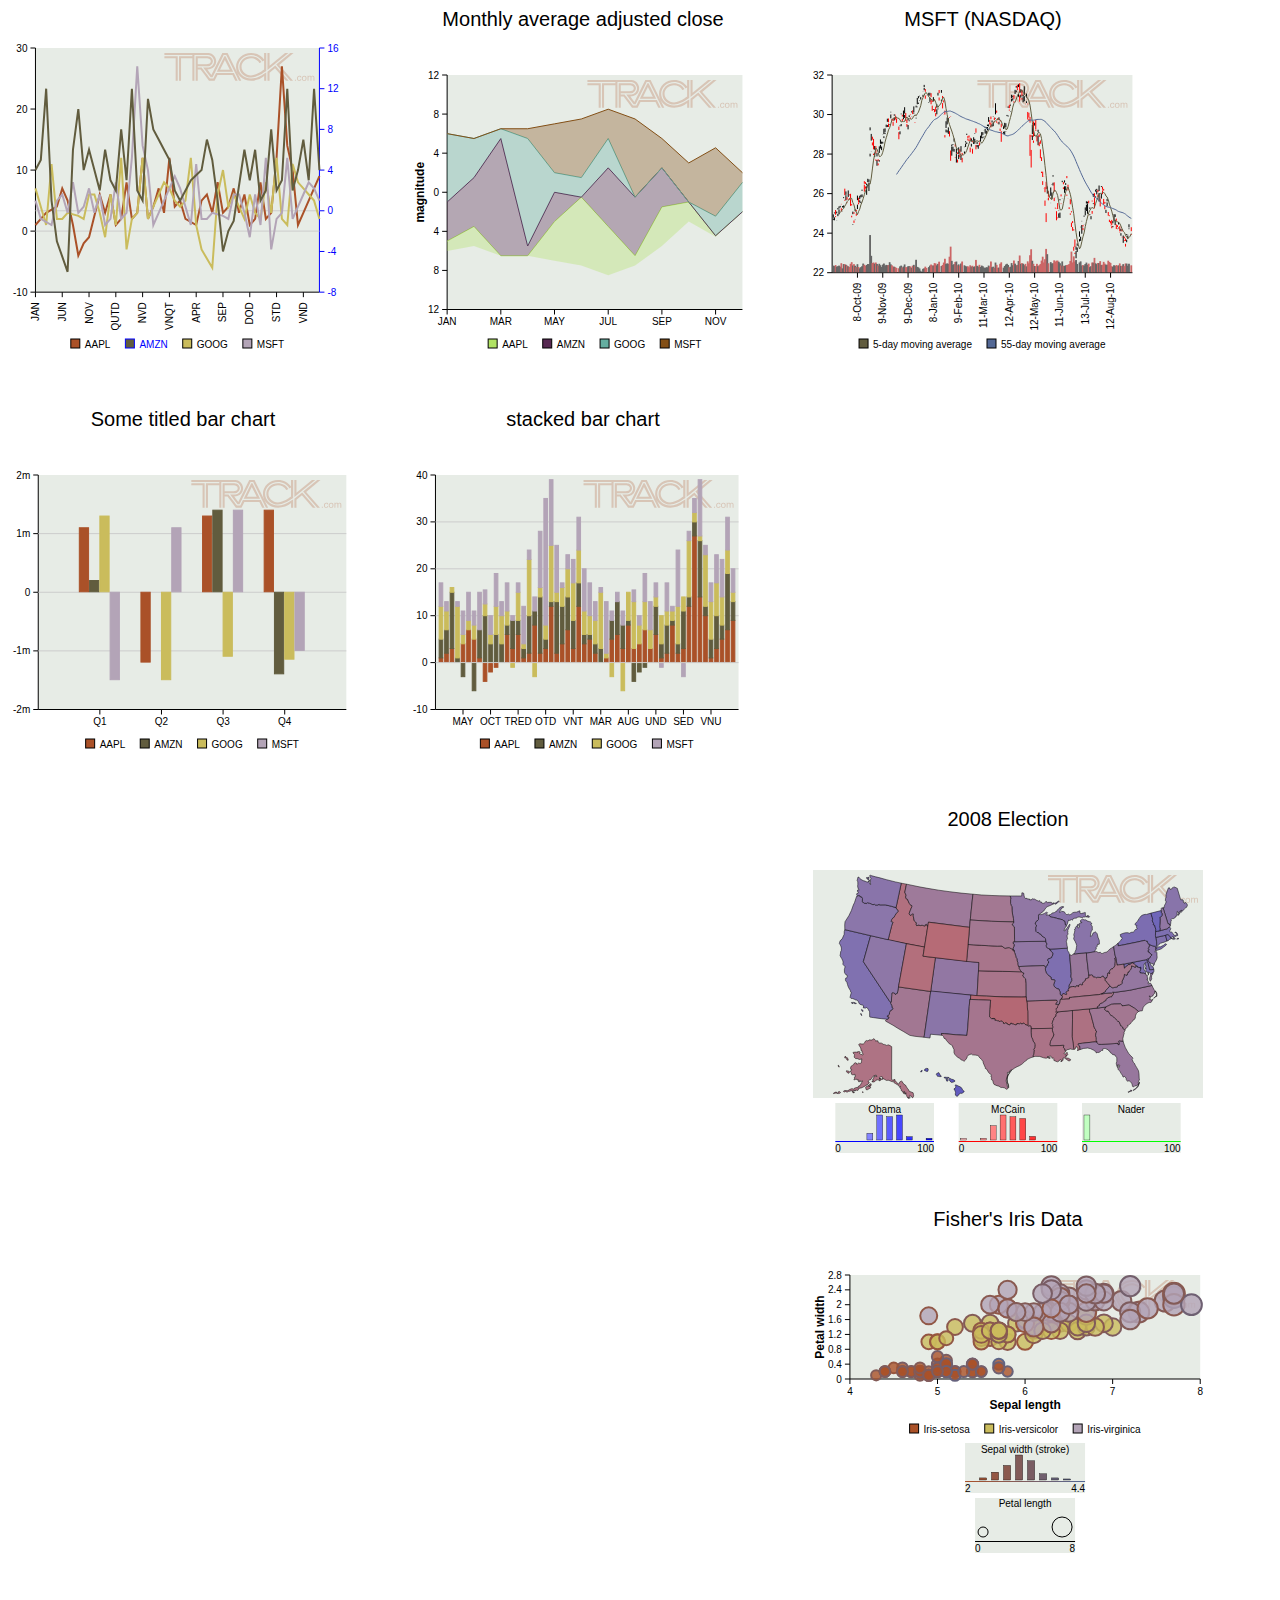
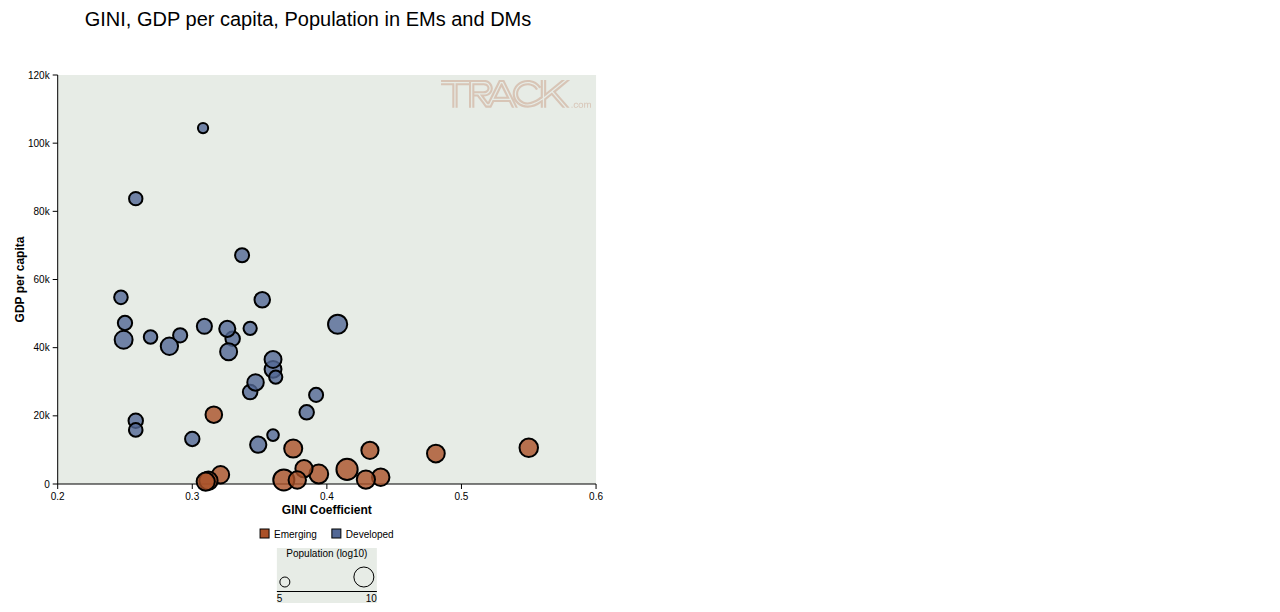
<file: demo.html>
<!DOCTYPE html PUBLIC "-//W3C//DTD HTML 4.01//EN"
"http://www.w3.org/TR/html4/strict.dtd">
<html lang="en">

  <head>
    <script type="text/javascript" charset="utf-8" src="docs/js/raphael-min.js"></script>
    <script type="text/javascript" charset="utf-8" src="sai-min.js"></script>
    <script type="text/javascript" charset="utf-8" src="data/us.svg.json"></script>
    <script type="text/javascript" charset="utf-8" src="data/europe.svg.json"></script>
    <script type="text/javascript" charset="utf-8" src="data/world.svg.json"></script>
    <script type="text/javascript">
      window.onload = function() {
        create_charts();
      }
    </script>
    
  </head>
  <body>
    <div id="c1" style="width: 400px; height: 400px; float: left;"></div> 
    <div id="c2" style="width: 400px; height: 400px; float: left;"></div>
    <div id="c3" style="width: 400px; height: 400px; float: left;"></div>
    <div id="c4" style="width: 400px; height: 400px; float: left;"></div>
    <div id="c5" style="width: 400px; height: 400px; float: left;"></div>
    <div id="c6" style="width: 800px; height: 650px; float: left;"></div>
    <div id="c7" style="width: 400px; height: 400px; float: left;"></div>
    <div id="c8" style="width: 400px; height: 400px; float: left;"></div>
    <div id="c9" style="width: 600px; height: 600px; float: left;"></div>
    <script type="text/javascript">
        create_charts = function() {
            var orange = '#AA5128';
            var olive = '#615C3E';
            var gold = '#CABC5C';
            var lilac = '#B3A4B7';
            var tea = '#E7ECE6';
            var ucla = '#536895';
            
            var shipping_colors = {
                'Track.com Shipping Index': '#087812',
                'Baltic Dry Index': '#444444',
            };
            
            var badData = {
                "date": ["5/10/2010", "5/11/2010", "12-May"],
                "MSFT": [30.0, 28.0, 21.0],
                "AAPL": [5.0, 6.0, 11.0]
            };      
            
            var colors = {
                'AAPL': orange,
                'AMZN': olive,
                'GOOG': gold,
                'MSFT': lilac,
                'Month': 'red',
                '   ': 'palegoldenrod',
            }
            
            var data = {
                'AAPL': [1, 2, 0, 0, 4, 7, 5, 1, -4, -2, -.1, null],
                'AMZN': [4, 5, 12, 1, -3, "hello", -6, 6, 4, null, null, null],
                'GOOG': [7, 4, 1, 11, 2, 2, 3, 0, 0, 0, 2, 3],
                'MSFT': [null, null, null, 1, " 5 ", 6, 3, 8, 3, 4, 7, 1],
                'Month': ['JAN', 'FEB', 'MAR', 'APR', 'MAY', 'JUN', 'JUL', 'AUG', 'SEP', 'OCT', 'NOV', 'DEC'],
            };
            
            var delta_data = {
                'AAPL': [1, 2, 3, null, 4, 7, 5, 1, -4, -2, -1, null],
                //'AMZN': [4, 5, 12, 1, -3, "hello", -6, 6, 10, 6, 4, 2],
                //'GOOG': [700, 404, 164, 1125, 248, 217, 392, null, 256.5, 226, 698, -116],
                'MSFT': [5, 2, null, 1, 5, 6, 3, 8, 3, 4, 7, 1],
                'Month': ['JAN', 'FEB', 'MAR', 'APR', 'MAY', 'JUN', 'JUL', 'AUG', 'SEP', 'OCT', 'NOV', 2000],
            };
            
            var data2 = {
                'AAPL': [1, 2, 3, null, 4, 7, 5, 1, -4, -2, -1, null, 6, 3, 6, 1, 2, 8, 2, 3, 12, 2, 4, 7, 3, 12, 4, 5, 2, null, 1, 5, 6, 3, 8, 3, 4, 7, 3, 6, 1, 2, 8, 2, 3, 12, 27, 14, 10, 1, 3, 5, 7, 9],
                'AMZN': [4, 5, 12, 1, -3, "hello", -6, 6, 10, 4, 6, 4, 2, 6, 3, 2, 8, 3, 12, 2, 1, 11, 8, 7, 6, 5, 2, 1, 2, 3, null, 4, 7, 5, 1, -4, -2, -1, null, 6, 3, 6, 1, 2, 8, 2, 3, 12, 2, 4, 7, 3, 12, 4],
                'GOOG': [7, 4, 1, 11, 2, 2, 3, null, 2.5, 2, 6, 6, 3, -1, 6, 1, 12, -3, 2, 3, 12, 2, 4, 6, 8, 7, 5, 4, 5, 12, 1, -3, "hello", -6, 6, 10, 4, 6, 4, 2, 6, 3, 2, 8, 3, 12, 2, 1, 11, 8, 7, 6, 5, 2],
                'MSFT': [5, 2, null, 1, 5, 6, 3, 8, 3, 4, 7, 3, 6, 1, 2, 8, 2, 3, 12, 27, 14, 10, 1, 3, 5, 7, 9, 7, 4, 1, 11, 2, 2, 3, null, 2.5, 2, 6, 6, 3, -1, 6, 1, 12, -3, 2, 3, 12, 2, 4, 6, 8, 7, 5],
                'Month': ['JAN', 'FEB', 'MAR', 'APR', 'MAY', 'JUN', 'JUL', 'AUG', 'SEP', 'OCT', 'NOV', 'DEC', 'UND', 'DOD', 'TRED', 'QUTD', 'QND', 'SED', 'STD', 'OTD', 'NVD', 'VNE', 'VNU', 'VND', 'VNT', 'VNQT', 'VNQN', 'JAN', 'FEB', 'MAR', 'APR', 'MAY', 'JUN', 'JUL', 'AUG', 'SEP', 'OCT', 'NOV', 'DEC', 'UND', 'DOD', 'TRED', 'QUTD', 'QND', 'SED', 'STD', 'OTD', 'NVD', 'VNE', 'VNU', 'VND', 'VNT', 'VNQT', 'VNQN'],
            };
            
            var csdata = {
                //'open': [2, 6, 4, 6, 3, 6, 2, 6, 4, 6, 3, 6, 2, 6, 4, 6, 3, 6],
                'close': [4, 4, 5, 2, 4, 7, 4, 4, 5, 2, 4, 7, 4, 4, 5, 2, 4, 7],
                'high': [5, 8, 6, 6, 5, 7, 5, 8, 6, 6, 5, 7, 5, 8, 6, 6, 5, 7],
                'low': [1, 3, 2, 1, 3, 4, 1, 3, 2, 1, 3, 4, 1, 3, 2, 1, 3, 4],
                'price': [4, 4, 5, 2, 4, 7, 4, 4, 5, 2, 4, 7, 4, 4, 5, 2, 4, 7],
                'time': ['t1', 't2', 't3', 't4', 't5', 't6', 't1', 't2', 't3', 't4', 't5', 't6', 't1', 't2', 't3', 't4', 't5', 't6'],
            };
            
            var msft_data = {
                'Open': [24.74,24.8,24.93,24.65,24.97,25.25,25.06,25.46,25.11,25.4,25.92,25.92,25.69,25.6,25.91,25.76,25.4,24.46,24.98,24.68,24.99,25.44,25.57,25.66,25.59,26.14,25.9,26.45,26.49,26.42,26.46,26.56,29.2,28.12,28.73,28.24,28.07,28.03,27.7,27.64,27.69,28.52,28.38,28.62,28.9,29.08,29.01,29.47,29.61,29.5,30,29.99,29.66,29.84,29.95,29.81,29.79,29.11,29.15,29.52,29.9,29.84,30.05,29.78,29.52,29.47,29.71,29.97,29.91,29.89,30.07,29.95,29.84,30.4,30.6,30.71,30.88,31,31,31.35,31.15,30.98,30.48,30.62,30.85,30.88,30.63,30.28,30.71,30.15,30.26,30.31,31.08,30.86,30.75,30.81,30.61,30,29.24,29.2,29.35,29.84,29.9,28.39,28.37,28.26,28.38,28,28.01,27.97,28.03,27.93,27.81,27.93,28.13,28.53,28.59,28.79,28.84,28.68,28.52,28.27,28.65,28.77,29.08,28.51,28.46,28.66,28.52,28.56,28.86,28.89,29.32,29.18,29.42,29.5,29.63,29.76,29.5,29.59,29.72,29.83,30.09,29.71,29.63,29.64,29.35,29.16,29.13,29.15,29.16,29.32,29.95,30.25,30.15,30.79,30.82,30.79,30.77,31.22,31.33,31.04,31.12,31,30.95,30.92,30.93,31.07,30.67,30.52,29.77,29.59,28.88,29.01,28.68,28.98,29.26,29.2,29.12,28.87,28.52,27.65,26.63,26.85,25.65,26.23,25.73,25.84,25.8,25.53,26.06,26.55,26.1,25.82,25.25,25.22,25.13,25.04,25.86,25.75,26.47,26.56,26.37,26.78,26.16,25.78,25.46,25.05,24.51,24.13,23.3,23.09,23.36,23.27,23.7,23.82,24.6,24.33,24.43,25.14,25.5,25.5,25.51,24.96,24.86,25.6,25.51,25.84,25.86,26.14,26.07,26.13,25.75,25.99,26.2,26.15,25.49,25.18,25.55,25.33,24.68,24.42,24.35,24.36,24.71,24.68,24.62,24.31,24.44,24.09,24,24.09,23.88,23.74,23.6,23.67,23.88,24.24,24.29,24.1],
                'Close': [24.78,25,24.86,25,25.2,25.2,25.3,25.26,25.3,25.77,25.69,25.94,25.55,25.83,25.75,25.72,24.88,24.96,24.64,25.11,25.1,25.67,25.55,25.72,25.81,25.96,26.71,26.5,26.36,26.37,26.58,26.59,28.02,28.68,28.59,28.02,28.22,27.73,27.88,27.53,28.06,28.47,28.52,28.99,29.01,29.12,29.36,29.63,29.54,30,30.11,29.78,29.62,29.94,29.91,29.79,29.79,29.22,29.41,30.01,29.78,29.83,29.98,29.79,29.57,29.71,29.87,29.85,30.11,30.02,30.1,29.6,30.36,30.52,30.82,30.92,31,31,31.17,31.39,30.96,30.48,30.48,30.95,30.96,30.77,30.45,30.66,30.27,30.07,30.35,30.96,30.86,30.86,31.1,30.58,30.01,28.96,29.32,29.5,29.67,29.16,28.18,28.41,28.46,28.63,27.84,28.02,27.72,28.01,27.99,28.12,27.93,27.93,28.35,28.59,28.97,28.77,28.73,28.33,28.63,28.6,28.67,29.02,28.46,28.46,28.63,28.59,28.63,28.8,28.97,29.18,29.27,29.29,29.37,29.63,29.61,29.59,29.6,29.88,29.65,30.01,29.66,29.59,29.77,29.29,29.16,29.16,29.27,29.32,29.35,29.92,30.34,30.32,30.45,30.82,30.87,30.67,31.04,31.36,31.33,31.39,30.96,31.11,30.84,30.91,31,30.54,30.86,30.13,29.85,28.98,28.21,28.94,28.88,29.44,29.24,28.93,28.94,28.6,28.24,27.11,26.84,26.27,26.07,25.01,26,25.8,25.8,25.89,26.46,26.86,25.79,25.29,25.11,24.79,25,25.66,25.5,26.58,26.32,26.37,26.44,25.95,25.77,25.31,25,24.53,24.31,23.31,23.01,23.16,23.27,23.27,23.82,24.3,24.41,24.27,24.83,25.13,25.44,25.51,24.89,25.23,25.48,25.12,25.84,25.81,26.1,26.16,25.95,26.03,25.81,26.33,26.16,25.73,25.37,25.55,25.61,25.07,24.86,24.49,24.4,24.5,24.71,24.82,24.44,24.23,24.28,24.04,24.1,23.82,23.93,23.64,23.46,23.9,23.94,24.29,24.29,23.96],
                'High': [24.95,25.05,25.17,25.09,25.27,25.35,25.38,25.48,25.37,25.82,26.25,26.11,25.82,26.16,25.96,25.99,25.47,25.09,25.06,25.21,25.18,25.9,25.79,25.89,25.94,26.2,26.71,26.63,26.58,26.51,26.75,26.72,29.35,29.02,28.88,28.77,28.41,28.4,28.05,27.74,28.39,28.74,28.63,29,29.28,29.3,29.49,29.79,29.8,30,30.14,30,29.77,30.01,29.99,29.86,29.79,29.39,29.45,30.05,29.99,30.2,30.37,30.08,29.74,29.81,29.96,30,30.16,30.21,30.41,29.96,30.45,30.84,30.93,30.95,31,31,31.18,31.5,31.29,30.99,30.48,31.1,31.1,31.08,30.7,30.88,30.76,30.4,30.52,31.1,31.24,30.86,31.24,30.94,30.72,30.2,29.66,29.85,29.82,29.87,29.92,28.48,28.5,28.79,28.5,28.28,28.08,28.34,28.24,28.4,28.06,27.93,28.37,28.65,29.03,28.92,28.94,28.83,28.79,28.65,28.85,29.05,29.3,28.61,28.65,28.68,28.93,29.11,29.11,29.19,29.38,29.37,29.49,29.87,29.72,29.9,29.7,29.9,29.85,30.57,30.2,29.82,29.86,29.72,29.54,29.16,29.42,29.58,29.56,29.98,30.41,30.49,30.5,31,30.95,30.98,31.25,31.44,31.5,31.53,31.58,31.28,31.25,31,31.43,31.08,31.06,30.55,30.09,29.88,28.95,29.48,29.65,29.58,29.73,29.21,29.23,29,28.69,27.84,27.11,26.86,26.33,26.6,26.36,26.12,25.8,26.31,26.48,26.93,26.57,25.83,25.26,25.52,25.15,25.72,25.96,26.65,26.58,26.67,26.53,26.89,26.45,25.78,25.72,25.11,24.61,24.2,23.68,23.32,23.48,23.27,24.09,24.32,24.62,24.41,24.89,25.3,25.61,25.59,25.64,25.3,25.48,25.65,25.99,26.02,26.2,26.24,26.19,26.41,25.84,26.38,26.35,26.24,25.58,25.56,25.73,25.34,24.9,24.61,24.67,24.61,24.96,24.95,24.74,24.4,24.56,24.35,24.22,24.19,23.93,23.82,23.73,23.95,23.95,24.45,24.29,24.3],
                'Low': [24.66,24.65,24.81,24.64,24.86,24.95,25.06,25.1,25.1,25.29,25.64,25.66,25.52,25.6,25.69,25.38,24.8,24.43,24.52,24.66,24.88,25.22,25.46,25.55,25.52,25.82,25.9,26.1,26.25,25.94,26.39,26.13,27.88,28.11,28.44,27.95,27.85,27.66,27.41,27.43,27.62,28.28,28.2,28.53,28.81,29.02,29,29.37,29.37,29.47,29.81,29.7,29.43,29.7,29.75,29.58,29.79,28.75,29,29.41,29.65,29.76,29.83,29.68,29.38,29.25,29.66,29.79,29.9,29.88,30.04,29.57,29.8,30.37,30.54,30.69,30.76,31,30.89,31.23,30.8,30.48,30.48,30.59,30.64,30.52,30.19,30.24,30.12,29.91,30.01,30.26,30.71,30.86,30.68,30.31,30,28.84,29.1,29.09,29.02,28.89,27.66,27.92,28.14,28.12,27.81,27.57,27.57,27.75,27.84,27.7,27.58,27.93,28.02,28.36,28.51,28.69,28.65,28.09,28.38,28.02,28.51,28.53,28.24,28.35,28.27,28.42,28.5,28.55,28.8,28.85,29.04,29.01,29.2,29.4,29.5,29.35,29.39,29.41,29.6,29.8,29.59,29.55,29.5,29.17,28.62,29.16,29.03,28.98,29.14,29.3,29.9,30.2,30.13,30.66,30.71,30.6,30.76,31.13,31.23,30.9,30.65,30.86,30.75,30.62,30.67,30.52,30.58,29.75,29.69,27.91,27.32,28.71,28.57,28.92,29.18,28.64,28.45,28.4,27.79,27.04,26.44,26.26,25.38,24.56,25.72,25.66,25.8,25.52,25.73,26.41,25.62,25.24,24.65,24.75,24.78,24.77,25.47,25.74,26.23,26.04,26.17,25.89,25.76,25.22,24.93,24.31,24.12,23.11,22.95,22.73,23.05,23.27,23.58,23.61,23.97,24.15,24.42,24.9,25.12,24.98,24.88,24.91,24.7,24.98,25.47,25.25,25.8,25.96,25.83,25.6,25.35,25.75,25.97,25.44,25.21,25.02,25.37,24.88,24.56,24.4,24.25,24.3,24.6,24.41,24.21,24.2,24.24,24.02,23.87,23.79,23.51,23.6,23.32,23.54,23.71,24.2,24.29,23.92],
                'Volume': [49900235,46258757,54304284,42810156,44718408,50055778,42431643,68016403,28878663,61378342,60544519,56310695,50161051,44363585,39050278,63537684,75958097,51226259,60809818,48795241,38473856,60521239,39522259,29153569,37748964,45365489,65620101,56500866,48143163,54613476,61672603,61599926,281760947,124149662,69685783,73542323,65232886,73371734,62432606,50294715,63898306,52683314,38909997,57522019,65881036,49693320,55360706,53044975,54129501,75648887,59440915,51967660,42648018,41836365,37341362,32036164,0,29357892,44174645,49907182,36308524,43096326,58819960,38082612,37407912,44719350,45940703,43746588,34651154,49473151,55741169,43691182,94117968,40132875,36320920,28362689,11083867,0,25385575,29722450,42007597,31929611,0,38414185,49758862,58182332,50564285,51201289,68754648,65913228,51863463,63244767,79915648,0,46582886,54857712,73086701,102004573,63381173,66647676,63949492,117513692,193888424,85931099,54413654,61397848,77849968,80960063,52826474,59195742,48591246,65995913,81121515,0,51938098,45882842,42856501,44461634,36710350,52270044,43166875,48735294,40372889,43805302,93129838,48442081,42894184,56005054,39421396,50278457,44898608,35353651,31709321,37516750,36732935,50386698,43845199,81341090,37718162,42026555,33993584,73176624,55604731,33340722,34955871,63762620,74768063,0,34338235,47366786,58320552,63713716,54755457,37074279,41374514,68941186,52748075,88707802,64970248,52206093,55343086,84847551,126766583,63652231,68732315,64557901,52671781,63220209,43990036,82085579,66833778,128612951,173718024,86656268,63624802,47044237,45291598,63333959,46055496,52772107,61754173,87991056,117600229,73712018,98373509,176684012,136434525,67502221,0,76155453,65718772,67839372,89833275,80456154,87354921,87808432,78950407,68057774,50972363,81644277,48699364,47998692,52079257,54625218,55986386,61468282,85252196,156256672,73787879,119885791,81057995,92239399,62489452,0,73594554,81967278,50768072,53811348,49862201,61928666,72808022,56934631,65064760,38181760,45530162,73297593,73016369,108520012,67249812,60682484,69704731,69446188,83534777,55044515,56663784,78531804,64922012,55985489,57102542,87257683,76745824,70240460,45263430,40968392,52935026,46818826,54069035,49565732,51728126,66532358,47119791,49105276,60944493,45453037,66083495,65235852,48837044,64189016,0,51928618],
                '5-day moving average': [,,,,,24.968,25.052,25.112,25.192,25.252,25.366,25.464,25.592,25.65,25.756,25.752,25.758,25.546,25.428,25.19,25.062,24.938,25.096,25.214,25.43,25.57,25.742,25.95,26.14,26.268,26.38,26.504,26.48,26.784,27.248,27.692,27.98,28.306,28.248,28.088,27.876,27.884,27.934,28.092,28.314,28.61,28.822,29,29.222,29.332,29.53,29.728,29.812,29.81,29.89,29.872,29.808,29.81,29.73,29.624,29.644,29.642,29.65,29.802,29.878,29.79,29.776,29.784,29.758,29.822,29.912,29.99,29.936,30.038,30.12,30.28,30.444,30.724,30.852,30.982,31.096,31.104,31,30.896,30.852,30.766,30.728,30.722,30.758,30.622,30.444,30.36,30.462,30.502,30.62,30.826,30.872,30.682,30.302,29.994,29.674,29.492,29.322,29.166,28.984,28.776,28.568,28.304,28.272,28.134,28.044,27.916,27.972,27.954,27.996,28.064,28.184,28.354,28.522,28.682,28.678,28.686,28.612,28.592,28.65,28.676,28.642,28.648,28.632,28.554,28.622,28.724,28.834,28.97,29.102,29.216,29.348,29.434,29.498,29.56,29.662,29.666,29.746,29.76,29.758,29.736,29.664,29.494,29.394,29.33,29.24,29.252,29.404,29.64,29.85,30.076,30.37,30.56,30.626,30.77,30.952,31.054,31.158,31.216,31.23,31.126,31.042,30.964,30.88,30.83,30.688,30.476,30.072,29.606,29.222,28.972,28.89,28.942,29.086,29.086,29.03,28.79,28.364,27.946,27.412,26.906,26.26,26.038,25.83,25.736,25.7,25.99,26.162,26.16,26.058,25.902,25.568,25.196,25.17,25.212,25.506,25.812,26.086,26.242,26.332,26.17,25.968,25.694,25.312,24.984,24.492,24.032,23.664,23.412,23.204,23.306,23.564,23.814,24.014,24.326,24.588,24.816,25.036,25.16,25.24,25.31,25.246,25.312,25.496,25.67,25.806,25.972,26.01,26.01,26.056,26.056,26.012,25.88,25.828,25.684,25.466,25.292,25.116,24.886,24.664,24.592,24.584,24.574,24.54,24.496,24.362,24.218,24.094,24.034,23.906,23.79,23.75,23.774,23.846,23.976],
                '55-day moving average': [,,,,,,,,,,,,,,,,,,,,,,,,,,,,,,,,,,,,,,,,,,,,,,,,,,,,,,,26.97072727,27.06181818,27.14890909,27.22818182,27.30836364,27.39581818,27.47909091,27.56145455,27.64727273,27.72890909,27.798,27.87109091,27.94254545,28.02072727,28.09854545,28.17618182,28.25581818,28.34163636,28.43981818,28.54672727,28.65054545,28.75636364,28.85327273,28.95236364,29.05145455,29.15290909,29.24381818,29.31236364,29.38472727,29.46818182,29.55163636,29.62781818,29.698,29.746,29.77490909,29.80181818,29.84418182,29.894,29.95090909,30.00509091,30.07,30.11581818,30.14381818,30.15181818,30.15781818,30.16672727,30.17672727,30.17309091,30.14672727,30.12618182,30.09818182,30.07127273,30.036,30.00690909,29.96654545,29.932,29.89927273,29.86890909,29.84545455,29.81854545,29.78836364,29.76672727,29.75109091,29.72909091,29.70981818,29.68727273,29.66763636,29.64454545,29.62309091,29.60327273,29.57490909,29.54509091,29.52745455,29.49527273,29.46090909,29.42418182,29.38872727,29.35563636,29.32418182,29.29,29.25327273,29.22909091,29.21327273,29.19709091,29.17254545,29.15290909,29.13254545,29.12454545,29.10636364,29.094,29.08854545,29.06927273,29.03654545,29.00563636,28.97672727,28.94436364,28.922,28.92036364,28.94545455,28.96363636,28.98090909,29.00181818,29.03290909,29.07818182,29.126,29.17872727,29.22781818,29.29236364,29.34581818,29.40745455,29.45890909,29.512,29.56436364,29.61181818,29.66509091,29.69745455,29.72036364,29.72054545,29.71036364,29.71418182,29.72418182,29.73890909,29.75054545,29.75527273,29.75381818,29.75636364,29.75236364,29.72472727,29.69290909,29.65,29.60036364,29.52836364,29.47054545,29.40745455,29.344,29.28072727,29.22309091,29.17309091,29.104,29.02563636,28.93890909,28.85054545,28.75945455,28.68672727,28.61236364,28.55436364,28.50036364,28.44963636,28.40018182,28.33981818,28.27527273,28.20181818,28.11236364,28.00672727,27.89745455,27.76763636,27.62563636,27.48545455,27.35090909,27.20963636,27.07254545,26.94472727,26.81781818,26.69618182,26.582,26.47818182,26.37872727,26.27890909,26.17618182,26.07381818,25.98927273,25.90327273,25.84618182,25.80254545,25.75090909,25.70145455,25.638,25.57963636,25.52290909,25.47545455,25.43109091,25.38545455,25.35381818,25.33036364,25.31836364,25.30018182,25.29745455,25.27,25.24454545,25.22090909,25.19945455,25.16963636,25.12563636,25.09727273,25.07890909,25.05945455,25.04690909,25.02545455,24.994,24.96018182,24.90345455,24.85945455,24.81527273,24.77618182,24.746],
                'Date': ['9-Sep-09','10-Sep-09','11-Sep-09','14-Sep-09','15-Sep-09','16-Sep-09','17-Sep-09','18-Sep-09','21-Sep-09','22-Sep-09','23-Sep-09','24-Sep-09','25-Sep-09','28-Sep-09','29-Sep-09','30-Sep-09','1-Oct-09','2-Oct-09','5-Oct-09','6-Oct-09','7-Oct-09','8-Oct-09','9-Oct-09','12-Oct-09','13-Oct-09','14-Oct-09','15-Oct-09','16-Oct-09','19-Oct-09','20-Oct-09','21-Oct-09','22-Oct-09','23-Oct-09','26-Oct-09','27-Oct-09','28-Oct-09','29-Oct-09','30-Oct-09','2-Nov-09','3-Nov-09','4-Nov-09','5-Nov-09','6-Nov-09','9-Nov-09','10-Nov-09','11-Nov-09','12-Nov-09','13-Nov-09','16-Nov-09','17-Nov-09','18-Nov-09','19-Nov-09','20-Nov-09','23-Nov-09','24-Nov-09','25-Nov-09','26-Nov-09','27-Nov-09','30-Nov-09','1-Dec-09','2-Dec-09','3-Dec-09','4-Dec-09','7-Dec-09','8-Dec-09','9-Dec-09','10-Dec-09','11-Dec-09','14-Dec-09','15-Dec-09','16-Dec-09','17-Dec-09','18-Dec-09','21-Dec-09','22-Dec-09','23-Dec-09','24-Dec-09','25-Dec-09','28-Dec-09','29-Dec-09','30-Dec-09','31-Dec-09','1-Jan-10','4-Jan-10','5-Jan-10','6-Jan-10','7-Jan-10','8-Jan-10','11-Jan-10','12-Jan-10','13-Jan-10','14-Jan-10','15-Jan-10','18-Jan-10','19-Jan-10','20-Jan-10','21-Jan-10','22-Jan-10','25-Jan-10','26-Jan-10','27-Jan-10','28-Jan-10','29-Jan-10','1-Feb-10','2-Feb-10','3-Feb-10','4-Feb-10','5-Feb-10','8-Feb-10','9-Feb-10','10-Feb-10','11-Feb-10','12-Feb-10','15-Feb-10','16-Feb-10','17-Feb-10','18-Feb-10','19-Feb-10','22-Feb-10','23-Feb-10','24-Feb-10','25-Feb-10','26-Feb-10','1-Mar-10','2-Mar-10','3-Mar-10','4-Mar-10','5-Mar-10','8-Mar-10','9-Mar-10','10-Mar-10','11-Mar-10','12-Mar-10','15-Mar-10','16-Mar-10','17-Mar-10','18-Mar-10','19-Mar-10','22-Mar-10','23-Mar-10','24-Mar-10','25-Mar-10','26-Mar-10','29-Mar-10','30-Mar-10','31-Mar-10','1-Apr-10','2-Apr-10','5-Apr-10','6-Apr-10','7-Apr-10','8-Apr-10','9-Apr-10','12-Apr-10','13-Apr-10','14-Apr-10','15-Apr-10','16-Apr-10','19-Apr-10','20-Apr-10','21-Apr-10','22-Apr-10','23-Apr-10','26-Apr-10','27-Apr-10','28-Apr-10','29-Apr-10','30-Apr-10','3-May-10','4-May-10','5-May-10','6-May-10','7-May-10','10-May-10','11-May-10','12-May-10','13-May-10','14-May-10','17-May-10','18-May-10','19-May-10','20-May-10','21-May-10','24-May-10','25-May-10','26-May-10','27-May-10','28-May-10','31-May-10','1-Jun-10','2-Jun-10','3-Jun-10','4-Jun-10','7-Jun-10','8-Jun-10','9-Jun-10','10-Jun-10','11-Jun-10','14-Jun-10','15-Jun-10','16-Jun-10','17-Jun-10','18-Jun-10','21-Jun-10','22-Jun-10','23-Jun-10','24-Jun-10','25-Jun-10','28-Jun-10','29-Jun-10','30-Jun-10','1-Jul-10','2-Jul-10','5-Jul-10','6-Jul-10','7-Jul-10','8-Jul-10','9-Jul-10','12-Jul-10','13-Jul-10','14-Jul-10','15-Jul-10','16-Jul-10','19-Jul-10','20-Jul-10','21-Jul-10','22-Jul-10','23-Jul-10','26-Jul-10','27-Jul-10','28-Jul-10','29-Jul-10','30-Jul-10','2-Aug-10','3-Aug-10','4-Aug-10','5-Aug-10','6-Aug-10','9-Aug-10','10-Aug-10','11-Aug-10','12-Aug-10','13-Aug-10','16-Aug-10','17-Aug-10','18-Aug-10','19-Aug-10','20-Aug-10','23-Aug-10','24-Aug-10','25-Aug-10','26-Aug-10','27-Aug-10','30-Aug-10','31-Aug-10','1-Sep-10','2-Sep-10','3-Sep-10','6-Sep-10','7-Sep-10'],
            };
            
            var msft_data_small = {
                'Open': [24.74,24.8,24.93,24.65,24.97,25.25,25.06,25.46,25.11,25.4,25.92,25.92,25.69,25.6,25.91],
                'Close': [24.78,25,24.86,25,25.2,25.2,25.3,25.26,25.3,25.77,25.69,25.94,25.55,25.83,25.75],
                'High': [24.95,25.05,25.17,25.09,25.27,25.35,25.38,25.48,25.37,25.82,26.25,26.11,25.82,26.16,25.96],
                'Low': [24.66,24.65,24.81,24.64,24.86,24.95,25.06,25.1,25.1,25.29,25.64,25.66,25.52,25.6,25.69],
                'Volume': [49900235,46258757,54304284,42810156,44718408,50055778,42431643,68016403,28878663,61378342,60544519,56310695,50161051,44363585,39050278],
                '5-day moving average': [,,,,,24.968,25.052,25.112,25.192,25.252,25.366,25.464,25.592,25.65,25.756],
                'Date': ['9-Sep-09','10-Sep-09','11-Sep-09','14-Sep-09','15-Sep-09','16-Sep-09','17-Sep-09','18-Sep-09','21-Sep-09','22-Sep-09','23-Sep-09','24-Sep-09','25-Sep-09','28-Sep-09','29-Sep-09'],
            };
            
            var bardata = {
                'AAPL': [1100000, -1200000, 1300000, 1400000],
                'AMZN': [200000, null, 1400000, -1400000],
                'GOOG': [1300000, -1500000, -1100000, -1150000],
                'MSFT': [-1500000, 1100000, 1400000, -1000247],
                'Quarter': ['Q1', 'Q2', 'Q3', 'Q4'],
            };
            
            var getRandomData = function (min, max, n, ints) {
                var result = [];
                for(i = 0; i < n; i++) {
                  var x = Math.random() * (max-min) + min;
                  if(ints) {
                    x = Math.round(x);
                  }
                  result.push(x);
                }
                
                return result;
            }
            
            var states = [];
            for(state in Sai.data.map.us.paths) {
                states.push(state);
            }
            
            var countries = [];
            for(country in Sai.data.map.world.paths) {
                countries.push(country);
            }
            
            var USdata = {
                '__MAP__': Sai.data.map.us,
                'states': states, // parallel to data arrays
                '__DEFAULT__': 'TKOs',
                'Banana Splits': [null, null, 1, 2, 3, null, 4, 5, 9, 1, 53, null, null, null, 1, 24, null, null, null, null, 54, 12, 34, null, null, null, null, 54, 12, 34, 34, null], // getRandomData(38.4, 38.7, states.length),
                'TKOs': getRandomData(0, 1, states.length),
                'Prisoners\' Dilemma Iterations': getRandomData(50, 150, states.length, true),
                'Oatmeal Index': getRandomData(14, 31, states.length, true),
                'Mathematician sightings': getRandomData(0, 10000000, states.length, true),
            }
            
            var WorldData = {
                '__MAP__': Sai.data.map.world,
                'countries': countries, // parallel to data arrays
                '__DEFAULT__': 'TKOs',
                'Banana Splits': getRandomData(38.4, 38.7, countries.length),
                'TKOs': getRandomData(0, 1, countries.length),
                'Prisoners\' Dilemma Iterations': getRandomData(50, 150, countries.length, true),
                'Oatmeal Index': getRandomData(14, 31, countries.length, true),
                'Mathematician sightings': getRandomData(0, 10000000, countries.length, true),
                'Combo Breakers': getRandomData(2, 13, countries.length, true),
            }
            
            var UScolors = {
                'Banana Splits': orange,
                'TKOs': lilac,
                'Prisoners\' Dilemma Iterations': olive,
                'Oatmeal Index': ucla,
                'Mathematician sightings': 'green',
                'Combo Breakers': '#600',
            }
            
            var repubs = getRandomData(44, 56, states.length);
            var dems = getRandomData(44, 56, states.length);
            var greens = getRandomData(0, 0.5, states.length);
            
            realData_repub = {
                'HI': 27,
                'AK': 60,
                'FL': 48,
                'NH': 45,
                'MI': 41,
                'VT': 31,
                'ME': 40,
                'RI': 35,
                'NY': 36,
                'PA': 44,
                'NJ': 42,
                'DE': 37,
                'MD': 37,
                'VA': 47,
                'WV': 56,
                'OH': 47,
                'IN': 49,
                'IL': 37,
                'CT': 38,
                'WI': 43,
                'NC': 49,
                'MA': 36,
                'TN': 57,
                'AR': 59,
                'MO': 50.5,
                'GA': 52,
                'SC': 54,
                'KY': 58,
                'AL': 61,
                'LA': 59,
                'MS': 56,
                'IA': 45,
                'MN': 44,
                'OK': 66,
                'TX': 55,
                'NM': 42,
                'KS': 57,
                'NE': 57,
                'SD': 53,
                'ND': 53,
                'WY': 65,
                'MT': 50.5,
                'CO': 45,
                'ID': 61,
                'UT': 63,
                'AZ': 54,
                'NV': 43,
                'OR': 41,
                'WA': 41,
                'CA': 37,
                'DC': 23,
            };
            
            for(i = 0; i < states.length; i++) {
                repubs[i] = realData_repub[states[i]];
                dems[i] = 100 - repubs[i];
            }
            
            var USChromaticData = {
                '__MAP__': Sai.data.map.us,
                'Republican': repubs,
                'Democrat': dems,
                'Green Party': greens,
                states: states
            };
            
            var USChromaticColors = {
                'Republican': '#c00',
                'Democrat': '#00c',
                'Green Party': '#0f0',
            };
            
            var badMapData = {
                "state": ["NJ", "ny", "dc", "ca", "ma", "md", "de", "pa", "ct", "il", "oh", "in", "ri", "mn", "ga", "mi", "va", "la", "wv", "tx", "wi", "ky", "tn", "or", "fl", "ut", "wa", "nc", "nh", "mo", "az", "co", "al", "sc", "ne", "ks", "ia", "nv", "ak", "ok", "ms", "vt", "id", "me", "nm", "nd", "sd", "mt", "wy"],
                "Health Risk from Pollutants": [950.0, 940.0, 930.0, 890.0, 890.0, 870.0, 860.0, 860.0, 850.0, 800.0, 730.0, 720.0, 670.0, 660.0, 650.0, 640.0, 620.0, 590.0, 560.0, 550.0, 540.0, 540.0, 520.0, 520.0, 510.0, 500.0, 490.0, 480.0, 470.0, 460.0, 440.0, 440.0, 400.0, 390.0, 390.0, 360.0, 340.0, 340.0, 330.0, 330.0, 320.0, 270.0, 260.0, 240.0, 230.0, 200.0, 190.0, 180.0, 140.0],
                "Toxic Chemical Emissions": [null, null, null, null, null, null, null, 110987443.0, null, null, 209090481.0, 136785790.0, null, null, 126580488.0, null, null, 120290949.0, null, 244460108.0, null, null, 148476319.0, null, 151374755.0, 173157779.0, null, 118729088.0, null, null, 328676277.0, null, 115716292.0, null, null, null, null, 496783770.0, 547987529.0, null, null, null, null, null, null, null, null, null, null],
                '__MAP__': Sai.data.map.world,
                '__DEFAULT__': "Toxic Chemical Emissions"
            };
            
            var badMapColors = {
                "Health Risk from Pollutants": olive,
                "Toxic Chemical Emissions": orange,
                "state": ucla,
            };
            
            var irisData = {
                'Sepal length': [5.1,4.9,4.7,4.6,5,5.4,4.6,5,4.4,4.9,5.4,4.8,4.8,4.3,5.8,5.7,5.4,5.1,5.7,5.1,5.4,5.1,4.6,5.1,4.8,5,5,5.2,5.2,4.7,4.8,5.4,5.2,5.5,4.9,5,5.5,4.9,4.4,5.1,5,4.5,4.4,5,5.1,4.8,5.1,4.6,5.3,5,7,6.4,6.9,5.5,6.5,5.7,6.3,4.9,6.6,5.2,5,5.9,6,6.1,5.6,6.7,5.6,5.8,6.2,5.6,5.9,6.1,6.3,6.1,6.4,6.6,6.8,6.7,6,5.7,5.5,5.5,5.8,6,5.4,6,6.7,6.3,5.6,5.5,5.5,6.1,5.8,5,5.6,5.7,5.7,6.2,5.1,5.7,6.3,5.8,7.1,6.3,6.5,7.6,4.9,7.3,6.7,7.2,6.5,6.4,6.8,5.7,5.8,6.4,6.5,7.7,7.7,6,6.9,5.6,7.7,6.3,6.7,7.2,6.2,6.1,6.4,7.2,7.4,7.9,6.4,6.3,6.1,7.7,6.3,6.4,6,6.9,6.7,6.9,5.8,6.8,6.7,6.7,6.3,6.5,6.2,5.9],
                'Sepal width': [3.5,3,3.2,3.1,3.6,3.9,3.4,3.4,2.9,3.1,3.7,3.4,3,3,4,4.4,3.9,3.5,3.8,3.8,3.4,3.7,3.6,3.3,3.4,3,3.4,3.5,3.4,3.2,3.1,3.4,4.1,4.2,3.1,3.2,3.5,3.1,3,3.4,3.5,2.3,3.2,3.5,3.8,3,3.8,3.2,3.7,3.3,3.2,3.2,3.1,2.3,2.8,2.8,3.3,2.4,2.9,2.7,2,3,2.2,2.9,2.9,3.1,3,2.7,2.2,2.5,3.2,2.8,2.5,2.8,2.9,3,2.8,3,2.9,2.6,2.4,2.4,2.7,2.7,3,3.4,3.1,2.3,3,2.5,2.6,3,2.6,2.3,2.7,3,2.9,2.9,2.5,2.8,3.3,2.7,3,2.9,3,3,2.5,2.9,2.5,3.6,3.2,2.7,3,2.5,2.8,3.2,3,3.8,2.6,2.2,3.2,2.8,2.8,2.7,3.3,3.2,2.8,3,2.8,3,2.8,3.8,2.8,2.8,2.6,3,3.4,3.1,3,3.1,3.1,3.1,2.7,3.2,3.3,3,2.5,3,3.4,3],
                'Petal length': [1.4,1.4,1.3,1.5,1.4,1.7,1.4,1.5,1.4,1.5,1.5,1.6,1.4,1.1,1.2,1.5,1.3,1.4,1.7,1.5,1.7,1.5,1,1.7,1.9,1.6,1.6,1.5,1.4,1.6,1.6,1.5,1.5,1.4,1.5,1.2,1.3,1.5,1.3,1.5,1.3,1.3,1.3,1.6,1.9,1.4,1.6,1.4,1.5,1.4,4.7,4.5,4.9,4,4.6,4.5,4.7,3.3,4.6,3.9,3.5,4.2,4,4.7,3.6,4.4,4.5,4.1,4.5,3.9,4.8,4,4.9,4.7,4.3,4.4,4.8,5,4.5,3.5,3.8,3.7,3.9,5.1,4.5,4.5,4.7,4.4,4.1,4,4.4,4.6,4,3.3,4.2,4.2,4.2,4.3,3,4.1,6,5.1,5.9,5.6,5.8,6.6,4.5,6.3,5.8,6.1,5.1,5.3,5.5,5,5.1,5.3,5.5,6.7,6.9,5,5.7,4.9,6.7,4.9,5.7,6,4.8,4.9,5.6,5.8,6.1,6.4,5.6,5.1,5.6,6.1,5.6,5.5,4.8,5.4,5.6,5.1,5.1,5.9,5.7,5.2,5,5.2,5.4,5.1],
                'Petal width': [0.2,0.2,0.2,0.2,0.2,0.4,0.3,0.2,0.2,0.1,0.2,0.2,0.1,0.1,0.2,0.4,0.4,0.3,0.3,0.3,0.2,0.4,0.2,0.5,0.2,0.2,0.4,0.2,0.2,0.2,0.2,0.4,0.1,0.2,0.1,0.2,0.2,0.1,0.2,0.2,0.3,0.3,0.2,0.6,0.4,0.3,0.2,0.2,0.2,0.2,1.4,1.5,1.5,1.3,1.5,1.3,1.6,1,1.3,1.4,1,1.5,1,1.4,1.3,1.4,1.5,1,1.5,1.1,1.8,1.3,1.5,1.2,1.3,1.4,1.4,1.7,1.5,1,1.1,1,1.2,1.6,1.5,1.6,1.5,1.3,1.3,1.3,1.2,1.4,1.2,1,1.3,1.2,1.3,1.3,1.1,1.3,2.5,1.9,2.1,1.8,2.2,2.1,1.7,1.8,1.8,2.5,2,1.9,2.1,2,2.4,2.3,1.8,2.2,2.3,1.5,2.3,2,2,1.8,2.1,1.8,1.8,1.8,2.1,1.6,1.9,2,2.2,1.5,1.4,2.3,2.4,1.8,1.8,2.1,2.4,2.3,1.9,2.3,2.5,2.3,1.9,2,2.3,1.8],
                'Species': ['Iris-setosa','Iris-setosa','Iris-setosa','Iris-setosa','Iris-setosa','Iris-setosa','Iris-setosa','Iris-setosa','Iris-setosa','Iris-setosa','Iris-setosa','Iris-setosa','Iris-setosa','Iris-setosa','Iris-setosa','Iris-setosa','Iris-setosa','Iris-setosa','Iris-setosa','Iris-setosa','Iris-setosa','Iris-setosa','Iris-setosa','Iris-setosa','Iris-setosa','Iris-setosa','Iris-setosa','Iris-setosa','Iris-setosa','Iris-setosa','Iris-setosa','Iris-setosa','Iris-setosa','Iris-setosa','Iris-setosa','Iris-setosa','Iris-setosa','Iris-setosa','Iris-setosa','Iris-setosa','Iris-setosa','Iris-setosa','Iris-setosa','Iris-setosa','Iris-setosa','Iris-setosa','Iris-setosa','Iris-setosa','Iris-setosa','Iris-setosa','Iris-versicolor','Iris-versicolor','Iris-versicolor','Iris-versicolor','Iris-versicolor','Iris-versicolor','Iris-versicolor','Iris-versicolor','Iris-versicolor','Iris-versicolor','Iris-versicolor','Iris-versicolor','Iris-versicolor','Iris-versicolor','Iris-versicolor','Iris-versicolor','Iris-versicolor','Iris-versicolor','Iris-versicolor','Iris-versicolor','Iris-versicolor','Iris-versicolor','Iris-versicolor','Iris-versicolor','Iris-versicolor','Iris-versicolor','Iris-versicolor','Iris-versicolor','Iris-versicolor','Iris-versicolor','Iris-versicolor','Iris-versicolor','Iris-versicolor','Iris-versicolor','Iris-versicolor','Iris-versicolor','Iris-versicolor','Iris-versicolor','Iris-versicolor','Iris-versicolor','Iris-versicolor','Iris-versicolor','Iris-versicolor','Iris-versicolor','Iris-versicolor','Iris-versicolor','Iris-versicolor','Iris-versicolor','Iris-versicolor','Iris-versicolor','Iris-virginica','Iris-virginica','Iris-virginica','Iris-virginica','Iris-virginica','Iris-virginica','Iris-virginica','Iris-virginica','Iris-virginica','Iris-virginica','Iris-virginica','Iris-virginica','Iris-virginica','Iris-virginica','Iris-virginica','Iris-virginica','Iris-virginica','Iris-virginica','Iris-virginica','Iris-virginica','Iris-virginica','Iris-virginica','Iris-virginica','Iris-virginica','Iris-virginica','Iris-virginica','Iris-virginica','Iris-virginica','Iris-virginica','Iris-virginica','Iris-virginica','Iris-virginica','Iris-virginica','Iris-virginica','Iris-virginica','Iris-virginica','Iris-virginica','Iris-virginica','Iris-virginica','Iris-virginica','Iris-virginica','Iris-virginica','Iris-virginica','Iris-virginica','Iris-virginica','Iris-virginica','Iris-virginica','Iris-virginica','Iris-virginica','Iris-virginica'],
            };      
            
            var irisColors = {
                'Iris-setosa': orange,
                'Iris-versicolor': gold,
                'Iris-virginica': lilac,
            };
            
            var scatterMappings = {
                color: 'Species',
                x: 'Sepal length',
                y: 'Petal width',
                radius: 'Petal length',
                // 'stroke_opacity': 'Sepal width',
                'stroke_color': 'Sepal width',
            };
            
            var US2008data = {
                '__MAP__': Sai.data.map.us,
                Obama: [38.74043429,37.8893736,45.11525087,38.86465977,61.01263835,53.66023684,60.58882968,61.94266898,92.45710976,51.03330527,46.9901791,71.84611789,36.09594646,61.91811452,49.94591164,53.92802007,41.65196719,41.17063818,39.9329138,57.67197792,61.91934476,61.80156671,57.43129527,54.0602927,43.00155443,49.29264787,47.25246035,41.59826578,55.14667592,54.12689706,57.27213715,56.90748026,62.88346413,49.68587061,44.62054001,51.50427006,34.35491888,56.74880626,54.64039149,63.13150988,44.89656002,44.74743111,41.82853806,43.67917951,34.40574567,67.44198922,52.62946987,57.65289221,42.58975038,56.21778652,32.54089799],
                McCain: [60.31691303,59.42451954,53.63524782,58.7159045,36.95485883,44.70752211,38.22146331,36.94703355,6.532557466,48.21531917,52.20451799,26.58168125,61.52554379,36.78092254,48.91390718,44.39325936,56.61225434,57.4025408,58.56272131,40.36039262,36.47451965,35.99024338,40.95831352,43.82293104,56.17618898,49.42607441,49.51567998,56.53185337,42.65411511,44.52142847,41.70393386,41.77903483,36.02743905,49.35712058,53.25010028,46.91057836,65.64508112,40.40098169,44.29258789,35.20702817,53.87364398,53.15897637,56.89695428,55.44735647,62.58386971,30.44304732,46.33050069,40.47630494,55.71034311,42.31366249,64.7762882],
                Nader: [0.323265958,1.15972863,0.492745724,1.185514307,0.799157935,0.555934739,1.163595645,0.582184805,0.360349516,0.335178859,0.029507049,0.843313461,1.095366333,0.560411461,0.033041881,0.521363612,0.85178724,0.841934445,0.356851243,1.453817775,0.559090377,0.936096735,0.66146637,1.036019831,0.310962775,0.608948775,0.751822957,0.674669685,0.635430357,0.492707147,0.55058674,0.641685077,0.539849853,0.033577629,1.323032901,0.741667908,0,1.018347098,0.716733801,1.027956412,0.263044328,1.117088815,0.444658311,0.067339034,0.883690162,1.027030685,0.30841252,0.971030117,1.011842439,0.590095183,0.99152589],
                State: ['AL','AK','AZ','AR','CA','CO','CT','DE','DC','FL','GA','HI','ID','IL','IN','IA','KS','KY','LA','ME','MD','MA','MI','MN','MS','MO','MT','NE','NV','NH','NJ','NM','NY','NC','ND','OH','OK','OR','PA','RI','SC','SD','TN','TX','UT','VT','VA','WA','WV','WI','WY']
            };
            
            var US2008ChromaticColors = {
                McCain: '#f00',
                Obama: '#00f',
                Nader: '#0f0',
            };
            
            var gini_data = {
                'Emerging Markets': [0.550,0.375,0.368,0.415,0.316,0.481,0.432,0.440,0.321,0.394,0.383,0.312,0.429,0.378,0.310,0.000,0.000,0.000,0.000,0.000,0.000,0.000,0.000,0.000,0.000,0.000,0.000,0.000,0.000,0.000,0.000,0.000,0.000,0.000,0.000,0.000,0.000,0.000,0.000,0.000,0.000,0.000,0.000],
                'Developed Markets': [0.000,0.000,0.000,0.000,0.000,0.000,0.000,0.000,0.000,0.000,0.000,0.000,0.000,0.000,0.000,0.291,0.330,0.258,0.247,0.360,0.269,0.327,0.283,0.343,0.300,0.343,0.360,0.308,0.309,0.258,0.349,0.385,0.258,0.347,0.250,0.337,0.360,0.392,0.249,0.326,0.408,0.352,0.362],
                'ISO': ['BR','RU','IN','CN','KR','MX','TR','PH','EG','ID','IR','PK','NG','VN','BD','AT','BE','CZ','DK','EE','FI','FR','DE','GR','HU','IE','IT','LU','NL','NO','PL','PT','SK','ES','SE','CH','GB','IL','JP','CA','US','AU','NZ'],
                '__MAP__': Sai.data.map.world,
                '__DEFAULT__': 'Developing Markets',
            };
            
            var gini_data_scatter = {
                //'ISO': ['BR','RU','IN','CN','KR','MX','TR','PH','EG','ID','IR','PK','NG','VN','BD','AT','BE','CZ','DK','EE','FI','FR','DE','GR','HU','IE','IT','LU','NL','NO','PL','PT','SK','ES','SE','CH','GB','IL','JP','CA','US','AU','NZ'],
                'Country': ['Brazil','Russia','India','China','South Korea','Mexico','Turkey','Philippines','Egypt','Indonesia','Iran','Pakistan','Nigeria','Vietnam','Bangladesh','Austria','Belgium','Czech Republic','Denmark','Estonia','Finland','France','Germany','Greece','Hungary','Ireland','Italy','Luxembourg','Netherlands','Norway','Poland','Portugal','Slovakia','Spain','Sweden','Switzerland','United Kingdom','Israel','Japan','Canada','United States','Australia','New Zealand'],
                'GINI Coefficient': [0.550,0.375,0.368,0.415,0.316,0.481,0.432,0.440,0.321,0.394,0.383,0.312,0.429,0.378,0.310,0.291,0.330,0.258,0.247,0.360,0.269,0.327,0.283,0.343,0.300,0.343,0.360,0.308,0.309,0.258,0.349,0.385,0.258,0.347,0.250,0.337,0.360,0.392,0.249,0.326,0.408,0.352,0.362],
                'Market type': ['Emerging','Emerging','Emerging','Emerging','Emerging','Emerging','Emerging','Emerging','Emerging','Emerging','Emerging','Emerging','Emerging','Emerging','Emerging','Developed','Developed','Developed','Developed','Developed','Developed','Developed','Developed','Developed','Developed','Developed','Developed','Developed','Developed','Developed','Developed','Developed','Developed','Developed','Developed','Developed','Developed','Developed','Developed','Developed','Developed','Developed','Developed'],
                //'GDP (millions)': [2023528,1476912,1430020,5745133,986256,1004042,729051,189061,216830,695059,337901,164792,206664,101987,105402,366259,461331,195232,304555,19220,231982,2555439,3305898,305005,132276,204144,2036687,52433,770312,413511,438884,223700,86262,1374779,444585,522435,2258565,201254,5390897,1563664,14624184,1219722,138003],
                //'Population': [190732694,141914509,1194140000,1342360000,48501000,112322757,73722988,94013200,79801000,237556363,75078000,171850000,158259000,86930000,150058000,8396760,10827519,10515818,5560628,1340127,5379000,65821885,81802000,11306183,10014324,4470700,60545940,502100,16648800,4939000,38092000,10636888,5433385,46152925,9412851,7782900,61792000,7697600,127370000,34356000,312072000,22564000,4400700],
                'Population (log10)': [8.28,8.15,9.08,9.13,7.69,8.05,7.87,7.97,7.90,8.38,7.88,8.24,8.20,7.94,8.18,6.92,7.03,7.02,6.75,6.13,6.73,7.82,7.91,7.05,7.00,6.65,7.78,5.70,7.22,6.69,7.58,7.03,6.74,7.66,6.97,6.89,7.79,6.89,8.11,7.54,8.49,7.35,6.64],
                //'GDP': [2023528000000,1476912000000,1430020000000,5745133000000,986256000000,1004042000000,729051000000,189061000000,216830000000,695059000000,337901000000,164792000000,206664000000,101987000000,105402000000,366259000000,461331000000,195232000000,304555000000,19220000000,231982000000,2555439000000,3305898000000,305005000000,132276000000,204144000000,2036687000000,52433000000,770312000000,413511000000,438884000000,223700000000,86262000000,1374779000000,444585000000,522435000000,2258565000000,201254000000,5390897000000,1563664000000,14624184000000,1219722000000,138003000000],
                //'GDP (log10)': [12.31,12.17,12.16,12.76,11.99,12.00,11.86,11.28,11.34,11.84,11.53,11.22,11.32,11.01,11.02,11.56,11.66,11.29,11.48,10.28,11.37,12.41,12.52,11.48,11.12,11.31,12.31,10.72,11.89,11.62,11.64,11.35,10.94,12.14,11.65,11.72,12.35,11.30,12.73,12.19,13.17,12.09,11.14],
                'GDP per capita': [10609.24,10407.05,1197.53,4279.87,20334.76,8938.90,9889.06,2011.00,2717.13,2925.87,4500.67,958.93,1305.86,1173.21,702.41,43619.09,42607.27,18565.56,54769.89,14341.92,43127.35,38823.55,40413.41,26976.83,13208.68,45662.65,33638.70,104427.40,46268.32,83723.63,11521.68,21030.59,15876.29,29787.47,47231.70,67126.01,36551.09,26145.03,42324.70,45513.56,46861.57,54056.11,31359.33]
            };
            
            var gini_scatter_mappings = {
                color: 'Market type',
                x: 'GINI Coefficient',
                y: 'GDP per capita',
                radius: 'Population (log10)',
            };
            
            var gini_scatter_colors = {
                'Emerging': orange,
                'Developed': ucla
            }
            
            var badSmallData = {MSFT: [1], "GOOG": ["alert('hi')"], "junk": [null], "AAPL": [2]};
            
            
            var linebreaker = {"category": "line", "title": "", "footnote": "SOURCE: Eurostat", "data": {"oct": ["nov", "dec", "jan", "feb", "mar", "apr", "may", "jun", "jul", "aug", "sep"], "108.41": [108.54000000000001, 108.88, 108.05, 108.39, 109.37, 109.87, 110.01000000000001, 110.02, 109.65000000000001, null, null]}, "height": 350, "DEFAULT": "108.41", "type": "line", "label": "oct", "optional": {"area": true, "line_size": "2", "axis": {"right": [], "left": ["oct", "108.41"]}}, "width": 350, "color": {"oct": "#429380", "108.41": "#A8502C"}};
            
            var r1 = Raphael("c1", 350, 350);
            var chart = new Sai.LineChart(r1, 0, 350, 350, 350, data2, "Month", {bgcolor: tea, interactive: true, groups: {left: ['AAPL', 'GOOG', 'MSFT'], right: ['AMZN']}}).setColors(colors).render();
            
            var r2 = Raphael("c2", 350, 350);
            var stackedchart = new Sai.StreamChart(r2, 0, 350, 350, 350, data, "Month", {simple: 0, bgcolor: tea, title: "Monthly average adjusted close", interactive: true, stacked: true, area: true, lineWidth: 1}).render();
            
            var r3 = Raphael("c3", 350, 350);
            var stockchart = new Sai.StockChart(r3, 0, 350, 350, 350, msft_data, "Date", {simple: 0, bgcolor: tea, title: "MSFT (NASDAQ)"}).setColors({'5-day moving average': olive, '55-day moving average': ucla}).render();
            
            var r4 = Raphael("c4", 350, 350);
            var barc = new Sai.BarChart(r4, 0, 350, 350, 350, bardata, "Quarter", {simple: 0, bgcolor: tea, title: "Some titled bar chart", interactive: true}).setColors(colors).render(true);
            
            var r5 = Raphael("c5", 350, 350);
            var sbarc = new Sai.BarChart(r5, 0, 350, 350, 350, data2, "Month", {simple: 0, bgcolor: tea, interactive: true, stacked: true, title: "stacked bar chart"}).setColors(colors).render(true);
            
            var r6 = Raphael("c6", 800, 650);
            //var worldchart = new Sai.ChromaticGeoChart(r6, 0, 650, 800, 650, gini_data, "ISO", {simple: 0, bgcolor: tea, title: "GINI Coefficients", interactive: true, ignoreZeroes: true, fromWhite: true}).setColors({'Developed Markets': ucla, 'Emerging Markets': orange}).render();
            
            var r7 = Raphael("c7", 400, 350);
            var uschromaticchart = new Sai.ChromaticGeoChart(r7, 0, 350, 400, 350, US2008data, "State", {simple: 0, bgcolor: tea, title: "2008 Election", interactive: true, groupedNormalization: true}).setColors(US2008ChromaticColors).render();
            
            var r8 = Raphael("c8", 400, 350);
            var sp = (new Sai.ScatterChart(r8, 0, 350, 400, 350, irisData, "", {simple: 0, mappings: scatterMappings, bgcolor: tea, title: "Fisher's Iris Data", colors: irisColors, stroke_colors: [orange, ucla], interactive: true})).render();
            
            var r9 = Raphael("c9", 600, 600);
            var sp = (new Sai.ScatterChart(r9, 0, 600, 600, 600, gini_data_scatter, "", {mappings: gini_scatter_mappings, bgcolor: tea, title: "GINI, GDP per capita, Population in EMs and DMs", colors: gini_scatter_colors, interactive: true})).render();
            
      }
    </script>
  </body>
</html>
</file>
